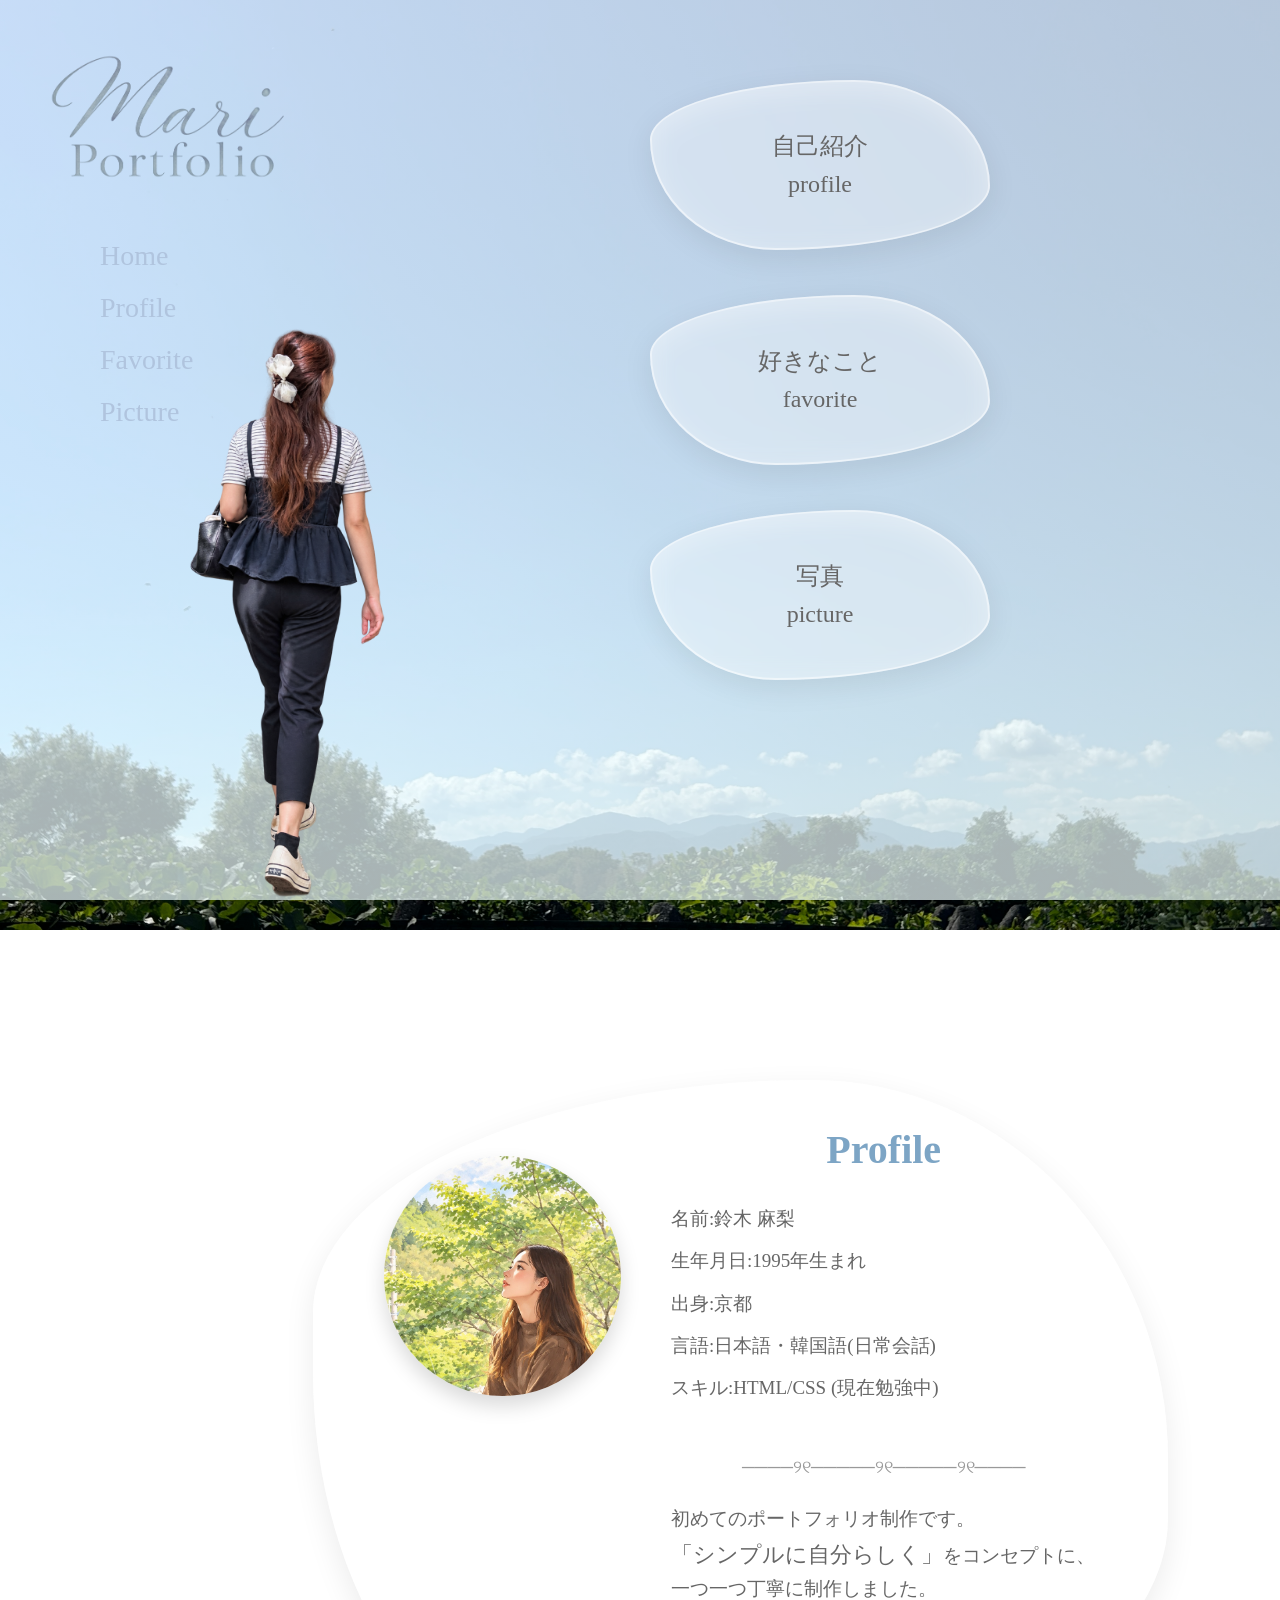
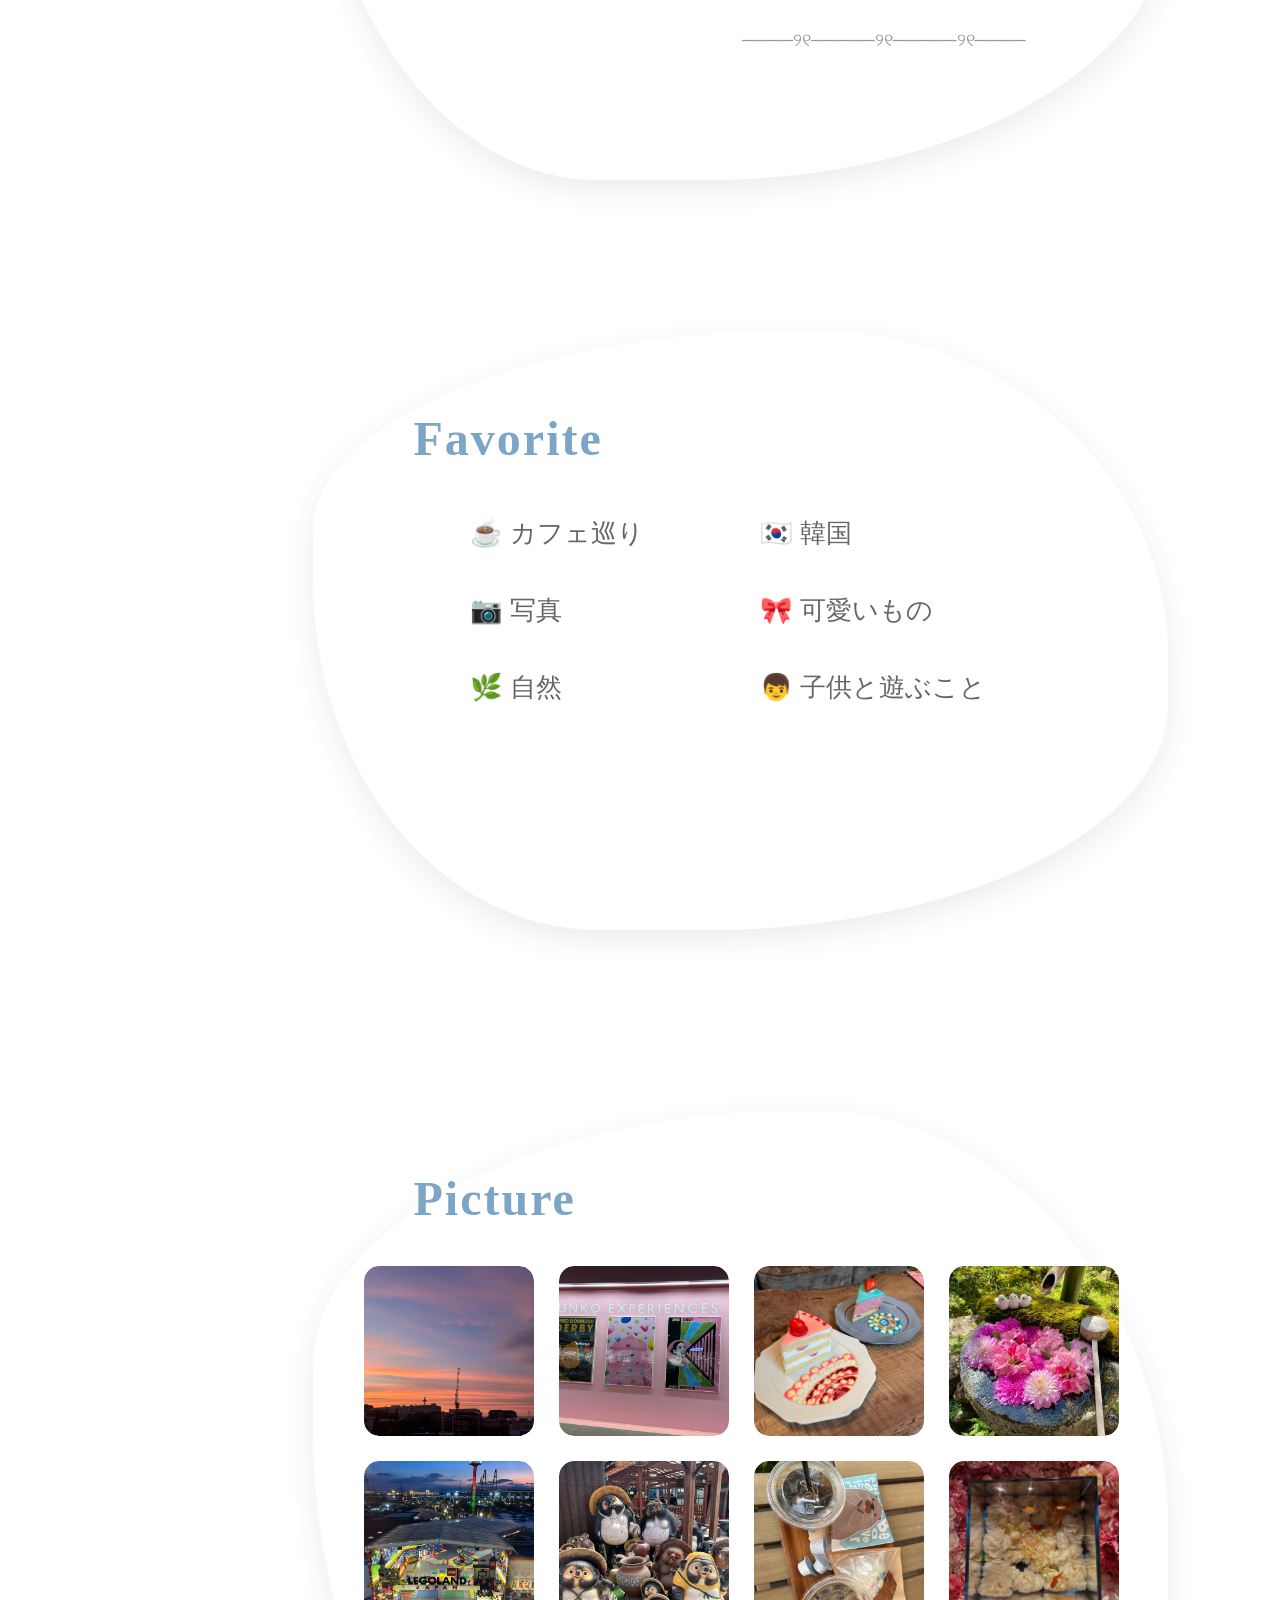
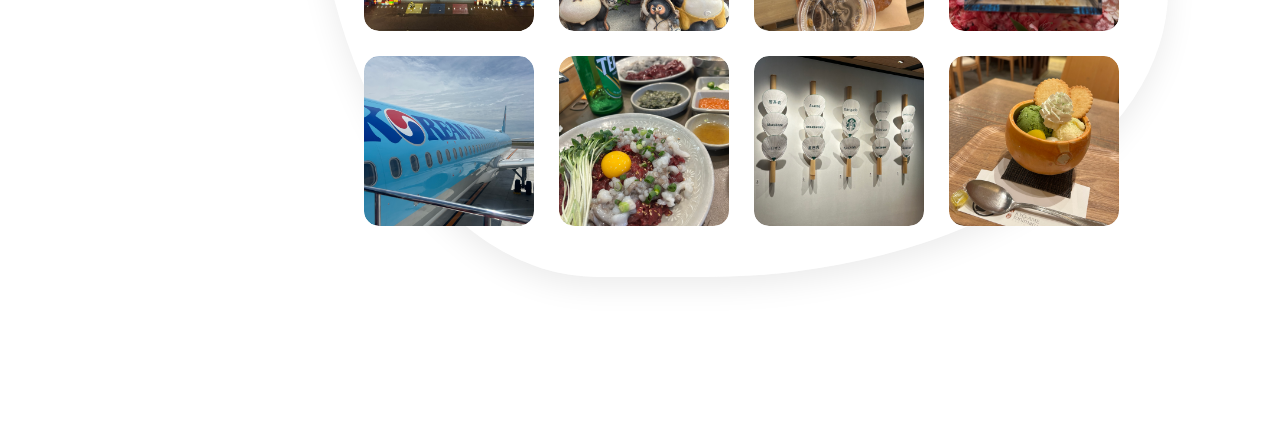
<file: portfolio/index.html>
<!DOCTYPE html>

<html lang="ja">

<head>

	<meta name="robots" content="noindex">
	<meta charset="UTF-8">
	<title>Mari Portfolio</title>
	<link rel ="stylesheet" href="style1.css">
	<link rel ="stylesheet" href="hover.css">

</head>


<body>

	<div class="base">
	
	
	<div class="main-visual">
	
		<img src="mari2.png" alt="後ろ姿" class="main-visual2">

	</div>

	<div class="right">
	
	<div class="top" id="home">
		
	<h1 class="logo">
	

		<img src="mari.png" alt="Mari" class="mari-logo">
	
	</h1>

	
	<nav>
	
	<a href="#home">Home</a>
	
	<a href="#profile">Profile</a>
		
	<a href="#favorite">Favorite</a>
	
	<a href="#picture">Picture</a>
	
	</nav>

	<a href="#profile" class="box-link">

		<div class="box1">
		
			自己紹介<br>
			profile <br>
			
		</div>
		
	</a>
		
	<a href="#favorite" class="box-link">
	
		<div class="box2">
		
			好きなこと<br>
			favorite
			
		</div>
		
	</a>
	
	<a href="#picture" class="box-link">
	
		<div class="box3">
		
			写真<br>
			picture
		</div>
		
	</a>


	</div>


	<div class="box4" id="profile">
		
		<img src="face.jpg" alt="顔写真" class="profile-photo">
		
	<div class="profile-text">
	
	<h2>Profile</h2>
	<p>名前:鈴木	麻梨</p>
	<p>生年月日:1995年生まれ</p>
	<p>出身:京都</p>
	<p>言語:日本語・韓国語(日常会話)</p>
	<p>スキル:HTML/CSS	(現在勉強中)</p>
	
	<br>
	
	<div class="line">────୨୧─────୨୧─────୨୧────</div>
	
	<p>
	
		初めてのポートフォリオ制作です。<br>
		<span class="concept">「シンプルに自分らしく」</span>をコンセプトに、<br>
		一つ一つ丁寧に制作しました。
		
	</p>
	
	<div class="line">────୨୧─────୨୧─────୨୧────</div>
	
	</div>
	</div>
	
	<div class="box5" id="favorite">
	
	<h2>Favorite</h2>
	
	<ul class="favorite-list">
	
		<li class="hvr-bounce-out">
		
		<span class="icon">☕</span>カフェ巡り
		
		</li>
		
		<li class="hvr-wobble-vertical">
		
		<span class="icon">🇰🇷</span>韓国
		
		</li>
		
		<li class="hvr-wobble-vertical">
		
		<span class="icon">📷</span>写真
		
		</li>
		
		<li class="hvr-bounce-out">
		
		<span class="icon">🎀</span>可愛いもの
		
		</li>
		
		<li class="hvr-bounce-out">
		
		<span class="icon">🌿</span>自然
		
		</li>
		
		<li class="hvr-bounce-out">
		
		<span class="icon">👦</span>子供と遊ぶこと
		
		</li>
		
	</ul>
	
	
	</div>
	
	<div class="box6" id="picture">
	
	<h2>Picture</h2>
	
	<div class="picture-list">
	
		<div class="photo">
		
			<img src="photo1.jpg" alt="">
			
			<div class="comment">ある日の夕暮れ</div>
			
		</div>
		
		<div class="photo">
		
			<img src="photo2.jpg" alt="">
			
			<div class="comment">名古屋うんこ<br>ミュージアム</div>
			
		</div>
		
		<div class="photo">
		
			<img src="photo3.jpg" alt="">
			
			<div class="comment">カラフルなケーキ</div>
			
		</div>
		
		<div class="photo">
		
			<img src="photo4.jpg" alt="">
			
			<div class="comment">かわいい鳥とお花<br>楊谷寺</div>
			
		</div>
		
		<div class="photo">
		
			<img src="photo5.jpg" alt="">
			
			<div class="comment">レゴランドの夜景</div>
			
		</div>
		
		<div class="photo">
		
			<img src="photo6.jpg" alt="">
			
			<div class="comment">信楽たぬき村</div>
			
		</div>
		
		<div class="photo">
		
			<img src="photo7.jpg" alt="">
			
			<div class="comment">神戸atoaのカフェ</div>
			
		</div>
		
		<div class="photo">
		
			<img src="photo8.jpg" alt="">
			
			<div class="comment">奈良<br>金魚ミュージアム</div>
			
		</div>
		
		<div class="photo">
		
			<img src="photo9.jpg" alt="">
			
			<div class="comment">大韓航空の飛行機</div>
			
		</div>
		
		<div class="photo">
		
			<img src="photo10.jpg" alt="">
			
			<div class="comment">韓国で食べた<br>生きたタコユッケ</div>
			
		</div>
		
		<div class="photo">
		
			<img src="photo11.jpg" alt="">
			
			<div class="comment">八坂神社のスタバ</div>
		
		</div>
		
		<div class="photo">
		
			<img src="photo12.jpg" alt="">
			
			<div class="comment">どこかで食べた<br>抹茶パフェ</div>
			
		</div>
	
	</div>
	
	</div>
	
	</div>
	
	</div>

	
	
</body>
</html>
</file>
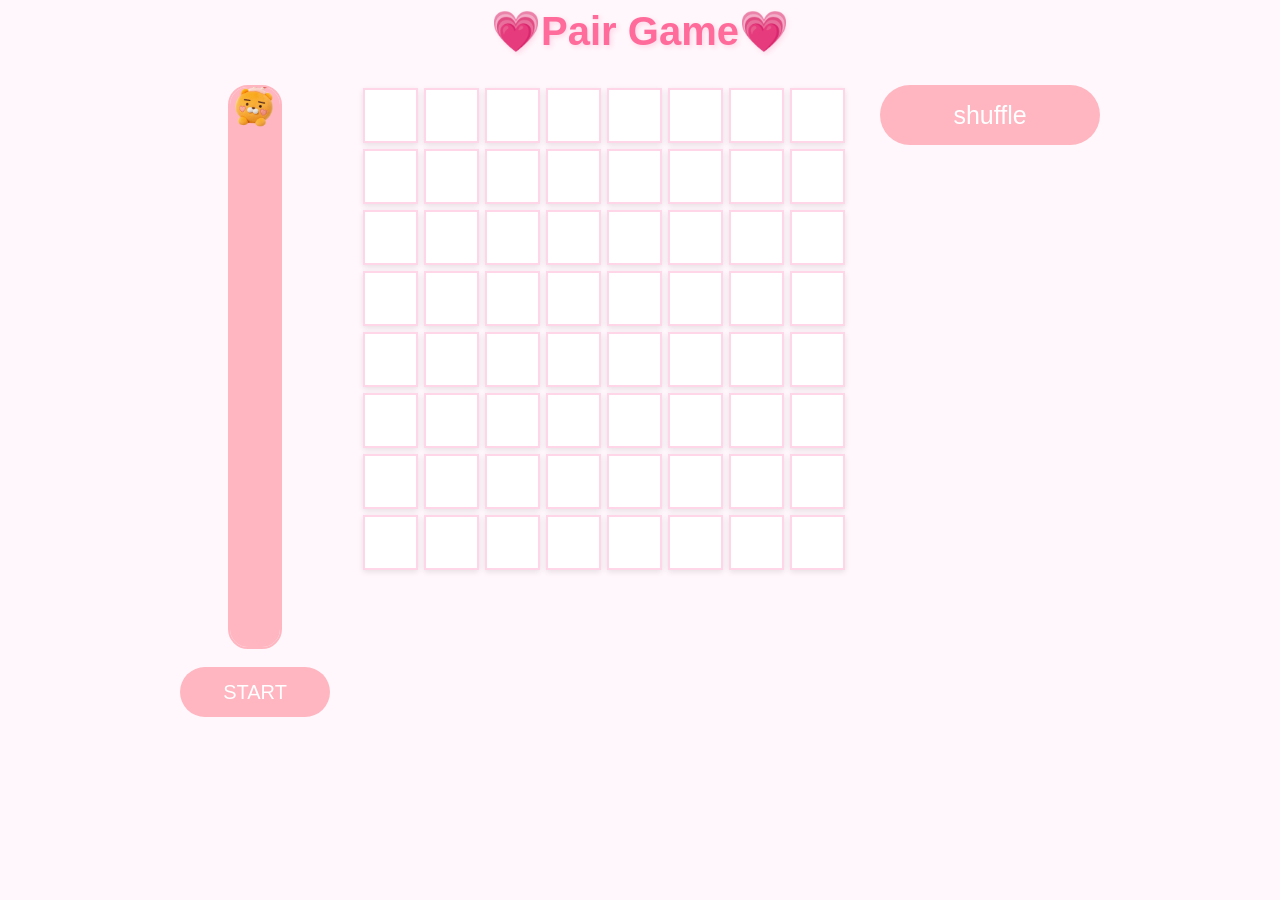
<file: game/index - コピー.html>
<html>

	<head>
	
		<meta charset="UTF-8">
		<title>Pair Game</title>
		
		<style>
		
			body{
				background:#FFF7FB;
			}
		
			.box{
				box-sizing:border-box;
				width:55px;
				height:55px;
				margin:3px;

				background-color:#FFFFFF;
				border:2px solid #FFD6E7;

				text-align:center;
				line-height:55px;
				font-size:24px;
				font-weight:bold;
				color:#FF6B9A;
				
				box-shadow:0 2px 6px rgba(0,0,0,0.1);
				
				float:left;
			}
		</style>
		
   	</head>
   	
   	<body>
   	
   		<div id="gameover" style="display:none; position:fixed; top:0; left:0; width:100%; height:100%; background:rgba(255,255,255,0.7); justify-content:center; align-items:center; z-index:1000;">

   			<div style="background:#FFF7FB; border:3px solid #FFB6C1; border-radius:25px; padding:40px; text-align:center; box-shadow:0 5px 15px rgba(0,0,0,0.2);">
   				
   				<div style="font-size:45px;">💗</div>
   				
   				<div style="font-size:40px; color:#FF6B9A; font-weight:bold; margin:15px 0;">Time Up!</div>
   				
   				<div style="font-size:20px; color:#888888;">Press START to play Again</div>
   				
   				</div>
   			
   		</div>
   		
   		<div id="clear" style="display:none; position:fixed; top:0; left:0; width:100%; height:100%; background:rgba(255,255,255,0.7); justify-content:center; align-items:center; z-index:1000;">
   		
   				<div style="background:#FFF7FB; border:3px solid #FFB6C1; border-radius:25px; padding:40px; text-align:center;">
   			
   				<div style="font-size:50px;">🎉</div>
   				
   				<div style="font-size:40px; color:#FF6B9A; font-weight:bold;">CLEAR!!</div>
   				
   				<div style="font-size:20px; color:#888888;">congratulations!</div>
   			
   			</div>
   			
   		</div>
   		
   		
		<h1 style="font-size:40px; text-align:center; color:#FF6B9A; font-family:'Arial'; text-shadow:2px 2px 5px #FFD6E7; margin-bottom:30px; "> 💗Pair Game💗</h1>
		
		<div style="display:flex; justify-content:center; align-items:flex-start; gap:30px;">
		
			<div style=" width:150px; text-align:center; flex-shrink:0; ">
		
				<div style="width:50px; height:560px; border:2px solid #FFB6C1; border-radius:20px; overflow:hidden; position:relative; margin:auto;">
				
					<div id="timer" style="position:absolute; bottom:0; width:100%; height:100%; background:#FFB6C1;"></div>
					
					<img id="bear" src="ryan.png" style="position:absolute; width:50px; left:50%; transform:translatex(-50%); top:-10px; z-index:10;"></div>
		
		<br>
		
		<button id="start"onclick="start()"style="font-size:20px; width:150px; height:50px; background:#FFB6C1; color:white; border:none; border-radius:30px;">START</button>
		
		</div>
		
		<div style= "width:490px;">
		
			<div class="box b00" onclick="clk(0,0);"></div>
			<div class="box b01" onclick="clk(0,1);"></div>
			<div class="box b02" onclick="clk(0,2);"></div>
			<div class="box b03" onclick="clk(0,3);"></div>
			<div class="box b04" onclick="clk(0,4);"></div>
			<div class="box b05" onclick="clk(0,5);"></div>
			<div class="box b06" onclick="clk(0,6);"></div>
			<div class="box b07" onclick="clk(0,7);"></div>
			<div class="box b08" onclick="clk(1,0);"></div>
			<div class="box b09" onclick="clk(1,1);"></div>
			<div class="box b10" onclick="clk(1,2);"></div>
			<div class="box b11" onclick="clk(1,3);"></div>
			<div class="box b12" onclick="clk(1,4);"></div>
			<div class="box b13" onclick="clk(1,5);"></div>
			<div class="box b14" onclick="clk(1,6);"></div>
			<div class="box b15" onclick="clk(1,7);"></div>
			<div class="box b16" onclick="clk(2,0);"></div>
			<div class="box b17" onclick="clk(2,1);"></div>
			<div class="box b18" onclick="clk(2,2);"></div>
			<div class="box b19" onclick="clk(2,3);"></div>
			<div class="box b20" onclick="clk(2,4);"></div>
			<div class="box b21" onclick="clk(2,5);"></div>
			<div class="box b22" onclick="clk(2,6);"></div>
			<div class="box b23" onclick="clk(2,7);"></div>
			<div class="box b24" onclick="clk(3,0);"></div>
			<div class="box b25" onclick="clk(3,1);"></div>
			<div class="box b26" onclick="clk(3,2);"></div>
			<div class="box b27" onclick="clk(3,3);"></div>
			<div class="box b28" onclick="clk(3,4);"></div>
			<div class="box b29" onclick="clk(3,5);"></div>
			<div class="box b30" onclick="clk(3,6);"></div>
			<div class="box b31" onclick="clk(3,7);"></div>
			<div class="box b32" onclick="clk(4,0);"></div>
			<div class="box b33" onclick="clk(4,1);"></div>
			<div class="box b34" onclick="clk(4,2);"></div>
			<div class="box b35" onclick="clk(4,3);"></div>
			<div class="box b36" onclick="clk(4,4);"></div>
			<div class="box b37" onclick="clk(4,5);"></div>
			<div class="box b38" onclick="clk(4,6);"></div>
			<div class="box b39" onclick="clk(4,7);"></div>
			<div class="box b40" onclick="clk(5,0);"></div>
			<div class="box b41" onclick="clk(5,1);"></div>
			<div class="box b42" onclick="clk(5,2);"></div>
			<div class="box b43" onclick="clk(5,3);"></div>
			<div class="box b44" onclick="clk(5,4);"></div>
			<div class="box b45" onclick="clk(5,5);"></div>
			<div class="box b46" onclick="clk(5,6);"></div>
			<div class="box b47" onclick="clk(5,7);"></div>
			<div class="box b48" onclick="clk(6,0);"></div>
			<div class="box b49" onclick="clk(6,1);"></div>
			<div class="box b50" onclick="clk(6,2);"></div>
			<div class="box b51" onclick="clk(6,3);"></div>
			<div class="box b52" onclick="clk(6,4);"></div>
			<div class="box b53" onclick="clk(6,5);"></div>
			<div class="box b54" onclick="clk(6,6);"></div>
			<div class="box b55" onclick="clk(6,7);"></div>
			<div class="box b56" onclick="clk(7,0);"></div>
			<div class="box b57" onclick="clk(7,1);"></div>
			<div class="box b58" onclick="clk(7,2);"></div>
			<div class="box b59" onclick="clk(7,3);"></div>
			<div class="box b60" onclick="clk(7,4);"></div>
			<div class="box b61" onclick="clk(7,5);"></div>
			<div class="box b62" onclick="clk(7,6);"></div>
			<div class="box b63" onclick="clk(7,7);"></div>
			
			
				<div style="clear:both;"></div>
			
			</div>
			
			<div style="width:220px; flex-shrink:0;">
			
				<button id="shuffle"onclick="shuffle()"style="font-size:25px; width:220px; height:60px; background:#FFB6C1; color:white; border:none; border-radius:30px;">shuffle</button>
			
			</div>
		
		</div>
		
		<script>
		
			var card = [];
			var first = -1;
			var second = -1;
			var time = 90;
			var timer;
			clearcount = 0;
			
			
			function start(){
			
				clearInterval(timer);
				
				first = -1;
				second = -1;
				clearcount = 0;
				
				document.getElementById("gameover").style.display = "none";
				document.getElementById("clear").style.display = "none";
				
				time = 90;
				
				document.getElementById("timer").style.height = "100%";
				document.getElementById("bear").style.top = "-10px";
				
				card = [];
				
				for(var i=1; i<=32; i++){
					card.push(i);
					card.push(i);
					
					
			}
			
			shuffle();
			
			for(var i=0; i<64; i++){
				var id = "b" + ("0" + i).slice(-2);
				
				document.getElementsByClassName(id)[0].innerHTML = card[i];
				document.getElementsByClassName(id)[0].style.visibility = "visible"
				document.getElementsByClassName(id)[0].style.backgroundColor = "#FFFFFF";
				}
				
				timer = setInterval(count,1000);
			}
			
			function shuffle(){
						
				card.sort(function(){
					return Math.random() - 0.5;
				});
				
				for(var i=0; i<64; i++){
					var id = "b" + ("0"+ i).slice(-2);
					document.getElementsByClassName(id)[0].innerHTML = card[i];
					document.getElementsByClassName(id)[0].style.visibility = "visible"
				}
			}
			
			function clk(y,x){
			
				var no= y * 8 + x;
				
				if(first == -1){
				
					first = no;
					
					var id ="b" + ("0" + no).slice(-2);
					document.getElementsByClassName(id)[0].style.backgroundColor = "#FFD6E7";
					
			}else{
			
					second = no;
			
					var id1 ="b" +("0" + first).slice(-2);
					var id2 ="b" + ("0" + second).slice(-2);
					
					document.getElementsByClassName(id2)[0].style.backgroundColor = "#FFD6E7";
					
				
			if(card[first] == card[second]){
			
				clearcount++;
				
				if(clearcount == 32){
					clearInterval(timer);
					document.getElementById("clear").style.display = "flex";
					}
					
				
				var id1 ="b" + ("0" + first).slice(-2);
				var id2 ="b" + ("0" + second).slice(-2);
				
				document.getElementsByClassName(id1)[0].style.visibility = "hidden";
				document.getElementsByClassName(id2)[0].style.visibility = "hidden";
				
			}else{
			
				var id1 ="b" +("0" + first).slice(-2);
				var id2 ="b" + ("0" + second).slice(-2);
				
				document.getElementsByClassName(id1)[0].style.backgroundColor = "#FFFFFF";
				document.getElementsByClassName(id2)[0].style.backgroundColor = "#FFFFFF";
				
				}
				
				first = -1;
				second = -1;
				
			}
			
		 }
		 
		 	function count(){
			
				time--;
				
				var h = (time/90) * 100;
				
				document.getElementById("timer").style.height = h + "%";
				
				var top = (90 - time) / 90 * 500;
				document.getElementById("bear").style.top = top + "px";
				
				if(time <= 0){
					clearInterval(timer);
					
					document.getElementById("gameover").style.display = "flex";
					
					for(var i=0; i<64; i++){
						var id = "b" + ("0" + i).slice(-2);
						
						document.getElementsByClassName(id)[0].innerHTML = card[i];
						document.getElementsByClassName(id)[0].style.visibility = "visible";
												
						}
				document.getElementById("bear").style.top = "500px";
			}
		}
		
		// start();
		
		</script>

	</body>
</html>
</file>
<file: portfolio/style1.css>
html{

       scroll-behavior: smooth;
   
    }

.mari-logo {

       width: 320px;
       position: fixed;
       top: 10px;
       left: 10px;
       
            }
nav{

       position: fixed;
       top: 240px;
       left: 100px;
       display: flex;
       flex-direction: column;
       gap: 20px;
       z-index: 9999;
   
    }

nav a{

       font-family: 'Hannari', serif;
       font-size: 28px;
       color: #B0C4DE;
       text-decoration: none;
       cursor: pointer;
       transition: color .3s ease;
       
      }

nav a:hover{

      color: #87CEEB;
      
            }
            
body {

      margin: 0;
      background: linear-gradient(
      to bottom,
      rgba(240,248,255,0.7), /*#F0F8FF*/
      rgba(240,255,255,0.7) /*#F0FFFF*/
      ),
      url('back.jpg');
      
      background-size: cover;
      background-position: center;
      background-repeat: no-repeat;
      background-attachment: fixed;
      
     }
     
.main-visual {

      position: fixed;
      left: 85px;
      bottom: -15px;
      width: 400px;
      z-index: 1;
      
               }
   
.main-visual2 {

      width: 400px;
      height: auto;
      transform: none;
      
               }
  
.base{

       width: 1200px;
       margin:0 auto;
       display: flex;
       
       }


.right{

       width: 900px;
       margin-left:250px;
       
       }

.top{

       height:100vh;
       position:relative;
       
    }

.box1{

       margin-top: 80px;
       
     }
     
.box1,
.box2,
.box3{

       font-family: "Hannari", serif;
       font-size: 24px;
       color: #666;
       line-height: 1.6;
       box-sizing:border-box;
       width: 340px;
       height: 170px;
       margin-left: 360px;
       margin-bottom: 45px;
       display: flex;
       justify-content: center;
       align-items: center;
       text-align: center;
       background: rgba(255,255,255,0.35);
       backdrop-filter: blur(10px);
       border: 2px solid rgba(255,255,255,.55);
       border-radius: 60% 40% 63% 37% / 35% 62% 38% 65%;
       cursor: pointer;
       box-shadow: 0 8px 25px rgba(255,255,255,.3)inset,
       0 8px 30px rgba(0,0,0,.08);
       transition: transform 0.3s ease;
       
      }

.box-link{

       text-decoration: none;
       color: inherit;
       display: block;
       width: fit-content;
       
         }
.box4,
.box5,
.box6{

       box-sizing:border-box;
       width: 95%;
       margin:100px auto 150px;
       min-height:700px;
       margin-bottom: 150px;
       background-color:#FFFAF0;
       background: rgba(255,255,255,0.30);
       backdrop-filter: blur(12px);
       -webkit-backdrop-filter: blur(12px);
       border: 1px solid rgba(255,255,255,.4);
       border-radius: 70% 50% 65% 40% / 40% 65% 45% 70%;
       position: relative;
       z-index: 2;
       box-shadow: 0 10px 30px rgba(0,0,0,.08);
       scroll-margin-top: 40px;

    } 
    
.box1:hover,
.box2:hover,
.box3:hover{

       transform: translateY(-8px);
       transition: 0.3s;
       
            }
            
.box4{
       display: flex;
       align-items: flex-start;
       gap: 50px;
       padding: 35px 70px 60px;
      
      }

.box5{

       min-height: 600px;
       padding: 40px 50px;
       margin-bottom: 180px;
       scroll-margin-top: 40px;
      
      }


.box5 h2,
.box6 h2{

       font-size: 48px;
       color:#7da5c5;
       letter-spacing:2px;
       margin-left: 50px;
       margin-bottom:40px;
       
         }
         
.box5 ul{

       list-style: none;
       padding: 0;
       
         }
         
.box5 li{

       font-size: 24px;
       margin: 10px 0;
       color: #666666;
       
         }
         
         
.box6{

      width: 95%;
      padding: 20px 50px 50px;
      margin-top: 180px;
       
         }
         

.picture-list{

       display: grid;
       grid-template-columns: repeat(4,1fr);
       gap: 25px;
       padding: 0;
       
               }
               
.picture-list img{

       width: 100%;
       aspect-ratio: 1;
       object-fit: cover;
       border-radius: 15px;
       box-shadow: 0 6px 15px rgba(0,0,0,.08);
       transition:.3s;
                  }
                  
.picture-list img:hover{

        transform: scale(1.05);
                  }
                  
                  
.profile-photo{

       width: 240px;
       height: 240px;
       margin-top: 40px;
       object-fit: cover;
       border-radius: 50%;
       box-shadow: 0 10px 20px rgba(0,0,0,.15);
       
               }
               
.profile-text{

       width: 430px;
       margin-top:-10px;
       
                 }
              
.profile-text h2{

       font-size: 40px;
       color: #7da5c5;
       margin-left:0;
       margin-bottom: 30px;
       margin-top: 20px;
       text-align: center;
}
     
.profile-text p{

      font-size: 19px;
      line-height: 1.7;
      color: #666666;
      margin: 10px 0;
               }
               
.favorite-list{

      display: grid;
      grid-template-columns: repeat(2,250px);
      justify-content: center;
      gap: 22px 40px;
      list-style: none;
      padding: 0;
      
               }
               
.favorite-list li{

       font-size: 26px;
       color: #666666;
       
                 }

.concept{

      font-size: 22px;
      
        }
 
 .icon{

      display: inline-block;
      width: 40px;
      
        }

.photo{

       position: relative;
       width: 170px;
       overflow: hidden;
       border-radius: 15px;
       
       }
       
.photo img{

       width: 100%;
       display: block;
       
          }

.comment{

       position: absolute;
       inset: 0;
       display: flex;
       justify-content: center;
       align-items: center;
       background: rgba(255,255,255,0.25);
       backdrop-filter: blur(8px);
       -webkit-backdrop-filter: blur(8px);
       color: #595959;
       font-family:"Hannari",serif;
       font-size: 14px;
       text-align: center;
       padding: 20px;
       opacity: 0;
       transition: 3s;
       
         }
         
.photo:hover .comment{

       opacity: 1;
       
                     }
                     
.line{

       text-align: center;
       color: #999999;
       font-size: 18px;
       margin: 25px 0;
      
      }
</file>
